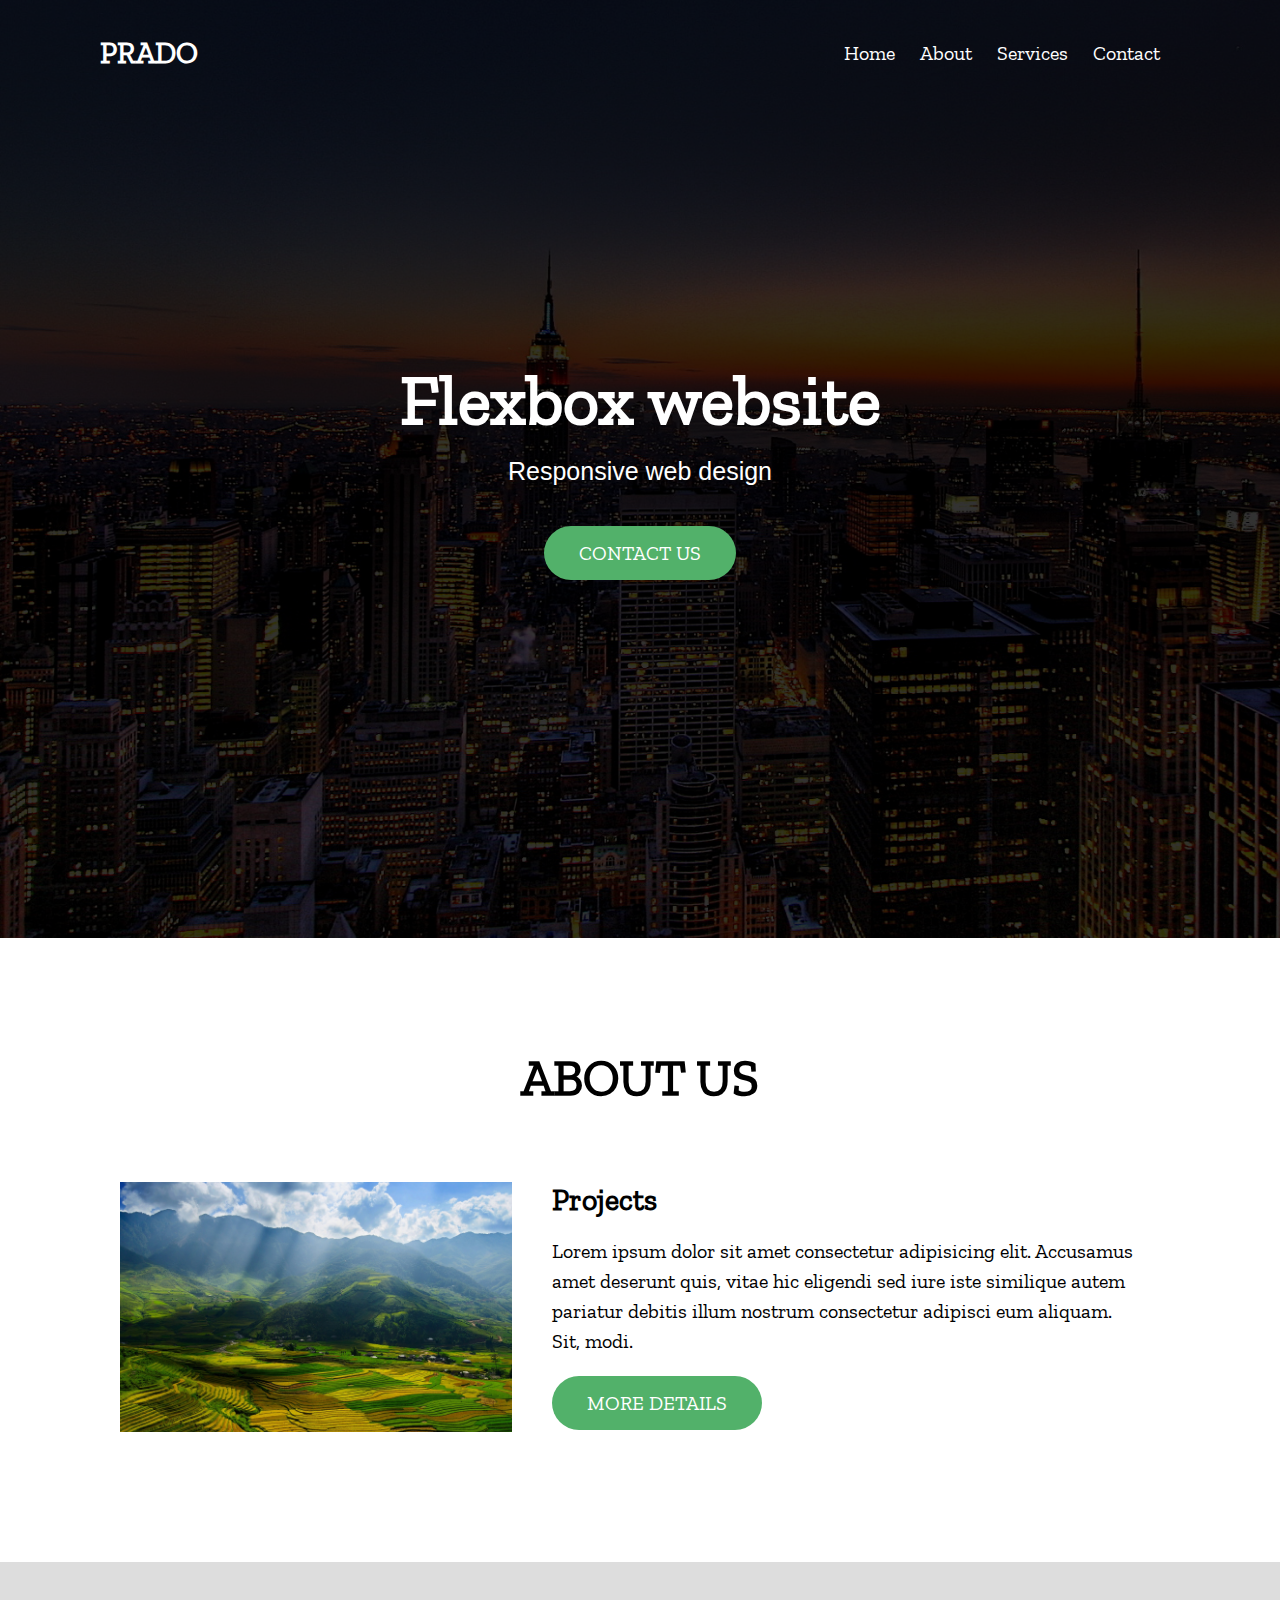
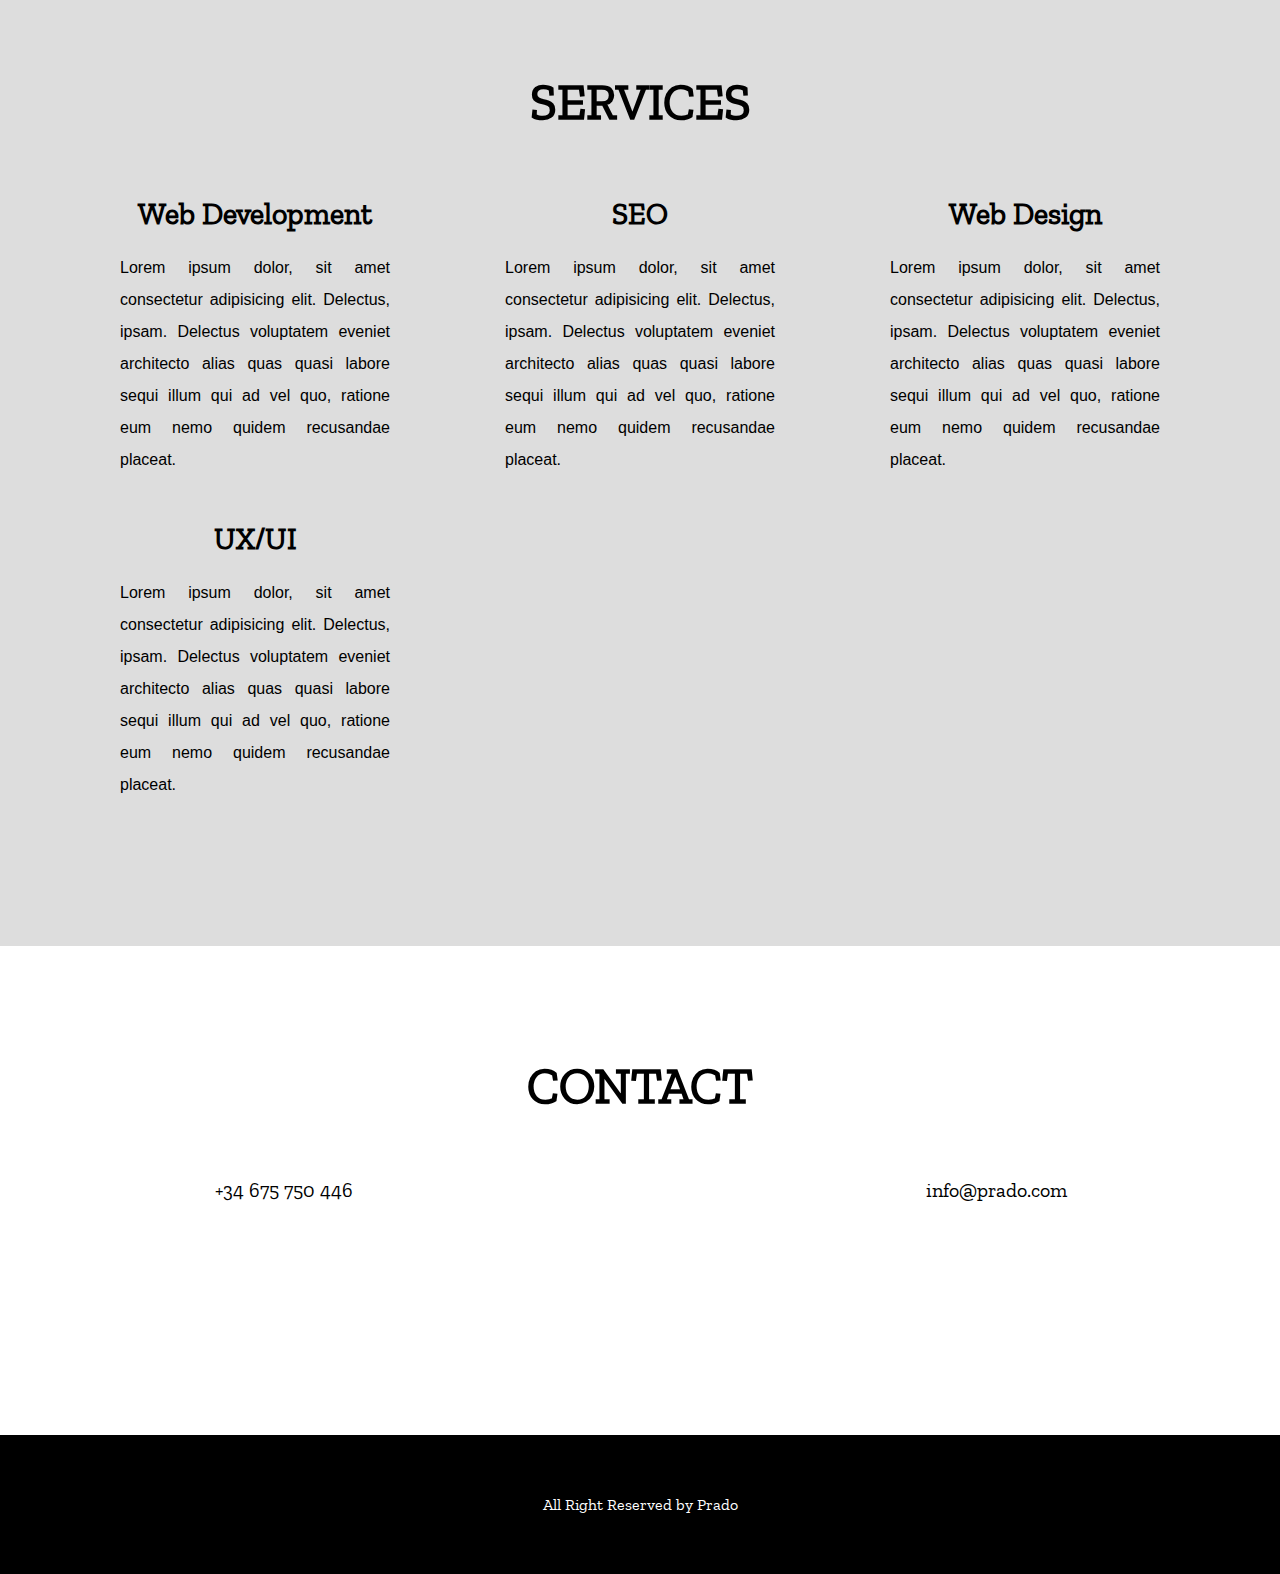
<file: index.html>
<!DOCTYPE html>
<html lang="es">

<head>
    <meta charset="UTF-8">
    <meta name="viewport" content="width=device-width, initial-scale=1.0">
    <title>Maquetación Flexbox</title>
    <link rel="stylesheet" href="styles.css">
    <link rel="stylesheet" href="https://use.fontawesome.com/releases/v5.5.0/css/all.css"
        integrity="sha384-B4dIYHKNBt8Bc12p+WXckhzcICo0wtJAoU8YZTY5qE0Id1GSseTk6S+L3BlXeVIU" crossorigin="anonymous">
</head>

<body>
    <header>
        <h2><a href="#">Prado</h2>
        <nav>
            <ul>
                <li><a href="#">Home</a></li>
                <li><a href="#about">About</a></li>
                <li><a href="#services">Services</a></li>
                <li><a href="#contact">Contact</a></li>
            </ul>
        </nav>
    </header>
    <section class="banner-area" id="banner">
        <div class="banner-img"></div>
        <h1>Flexbox website</h1>
        <h2>Responsive web design</h2>
        <a href="#" class="banner-button">Contact us</a>
    </section>

    <section class="about-area" id="about">
        <h3 class="subtitle">About us</h3>
        <ul class="about-content">
            <li class="about-left"></li>
            <li class="about-right">
                <h2>Projects</h2>
                <p>Lorem ipsum dolor sit amet consectetur adipisicing elit. Accusamus amet deserunt quis, vitae hic
                    eligendi sed iure iste similique autem pariatur debitis illum nostrum consectetur adipisci eum
                    aliquam. Sit, modi.</p>
                <a href="#" class="about-button">More details</a>
            </li>
        </ul>
    </section>

    <section class="services-area" id="services">
        <h3 class="subtitle">Services</h3>
        <div class="projects">
            <div class="work">
                <h3><i class="fa fa-laptop"></i></h3>
                <h4>Web Development</h4>
                <p>Lorem ipsum dolor, sit amet consectetur adipisicing elit. Delectus, ipsam. Delectus voluptatem
                    eveniet architecto alias quas quasi labore sequi illum qui ad vel quo, ratione eum nemo quidem
                    recusandae placeat.</p>
            </div>
            <div class="work">
                <h3><i class="fa fa-magic"></i></h3>
                <h4>SEO</h4>
                <p>Lorem ipsum dolor, sit amet consectetur adipisicing elit. Delectus, ipsam. Delectus voluptatem
                    eveniet architecto alias quas quasi labore sequi illum qui ad vel quo, ratione eum nemo quidem
                    recusandae placeat.</p>
            </div>
            <div class="work">
                <h3><i class="fa fa-paint-brush"></i></h3>
                <h4>Web Design</h4>
                <p>Lorem ipsum dolor, sit amet consectetur adipisicing elit. Delectus, ipsam. Delectus voluptatem
                    eveniet architecto alias quas quasi labore sequi illum qui ad vel quo, ratione eum nemo quidem
                    recusandae placeat.</p>
            </div>
            <div class="work">
                <h3><i class="fa fa-cog"></i></h3>
                <h4>UX/UI</h4>
                <p>Lorem ipsum dolor, sit amet consectetur adipisicing elit. Delectus, ipsam. Delectus voluptatem
                    eveniet architecto alias quas quasi labore sequi illum qui ad vel quo, ratione eum nemo quidem
                    recusandae placeat.</p>
            </div>
        </div>
    </section>

    <section class="contact-area" id="contact">
        <h3 class="subtitle">Contact</h3>
        <ul class="contact">
            <li>
                <a href="tel:675750446"><i class="fa fa-phone"></i></a>
                <p>+34 675 750 446</p>
            </li>
            
            <li>
                <iframe class="google"
                    src="https://www.google.com/maps/embed?pb=!1m18!1m12!1m3!1d2994.963899430315!2d2.081718366858787!3d41.353138389633784!2m3!1f0!2f0!3f0!3m2!1i1024!2i768!4f13.1!3m3!1m2!1s0x12a49946319bf58b%3A0xdaf34ad3139f44f0!2sPasseig%20dels%20Ferrocarrils%20Catalans%2C%20171-161%2C%2008940%20Cornell%C3%A0%20de%20Llobregat%2C%20Barcelona!5e0!3m2!1ses!2ses!4v1611320121248!5m2!1ses!2ses"
                    frameborder="0" style="border:0;" allowfullscreen="" aria-hidden="false"
                    tabindex="0"></iframe>
            </li>
            
            <li>
                <a href="mailto:roberto.prado.lopez@protonmail.com"><i class="fa fa-envelope"></i></a>
                <p>info@prado.com</p>
            </li>
        </ul>
    </section>

    <footer>
        <p>All Right Reserved by Prado</p>
    </footer>

</body>

</html>
</file>
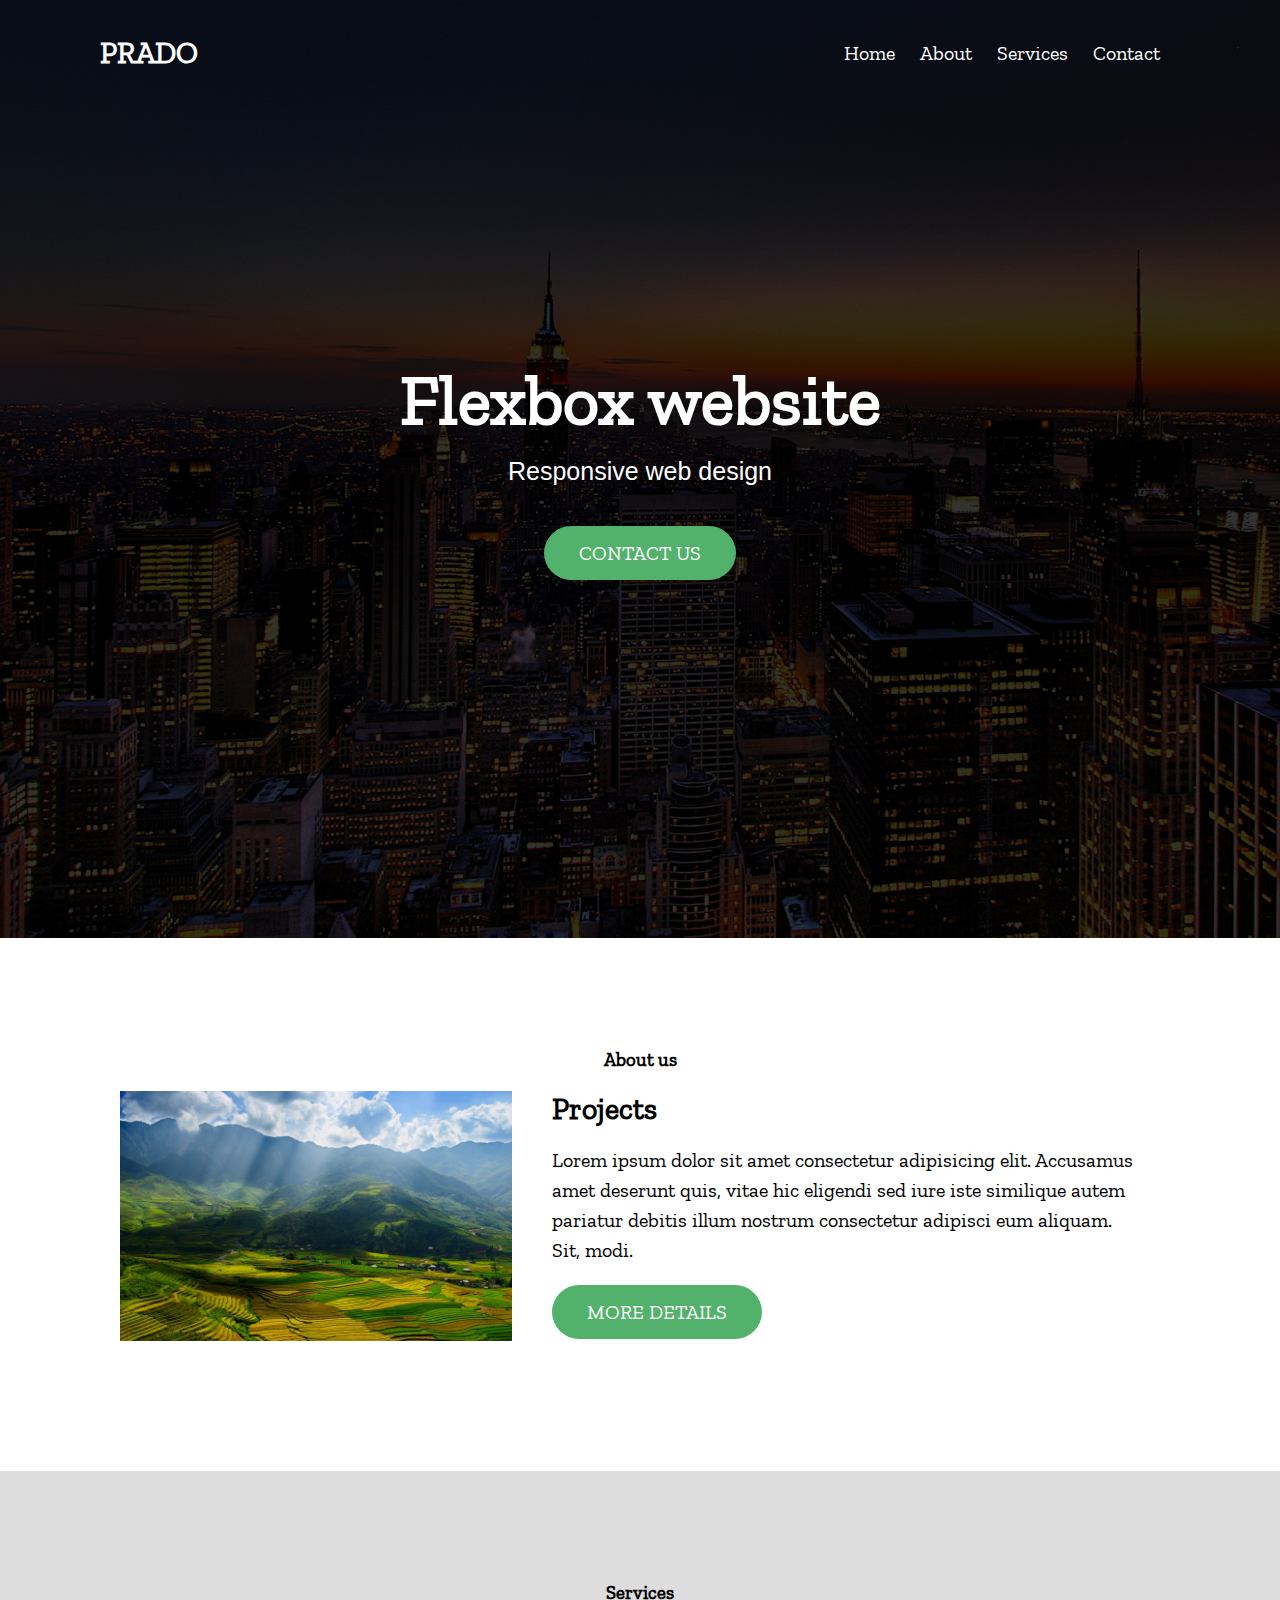
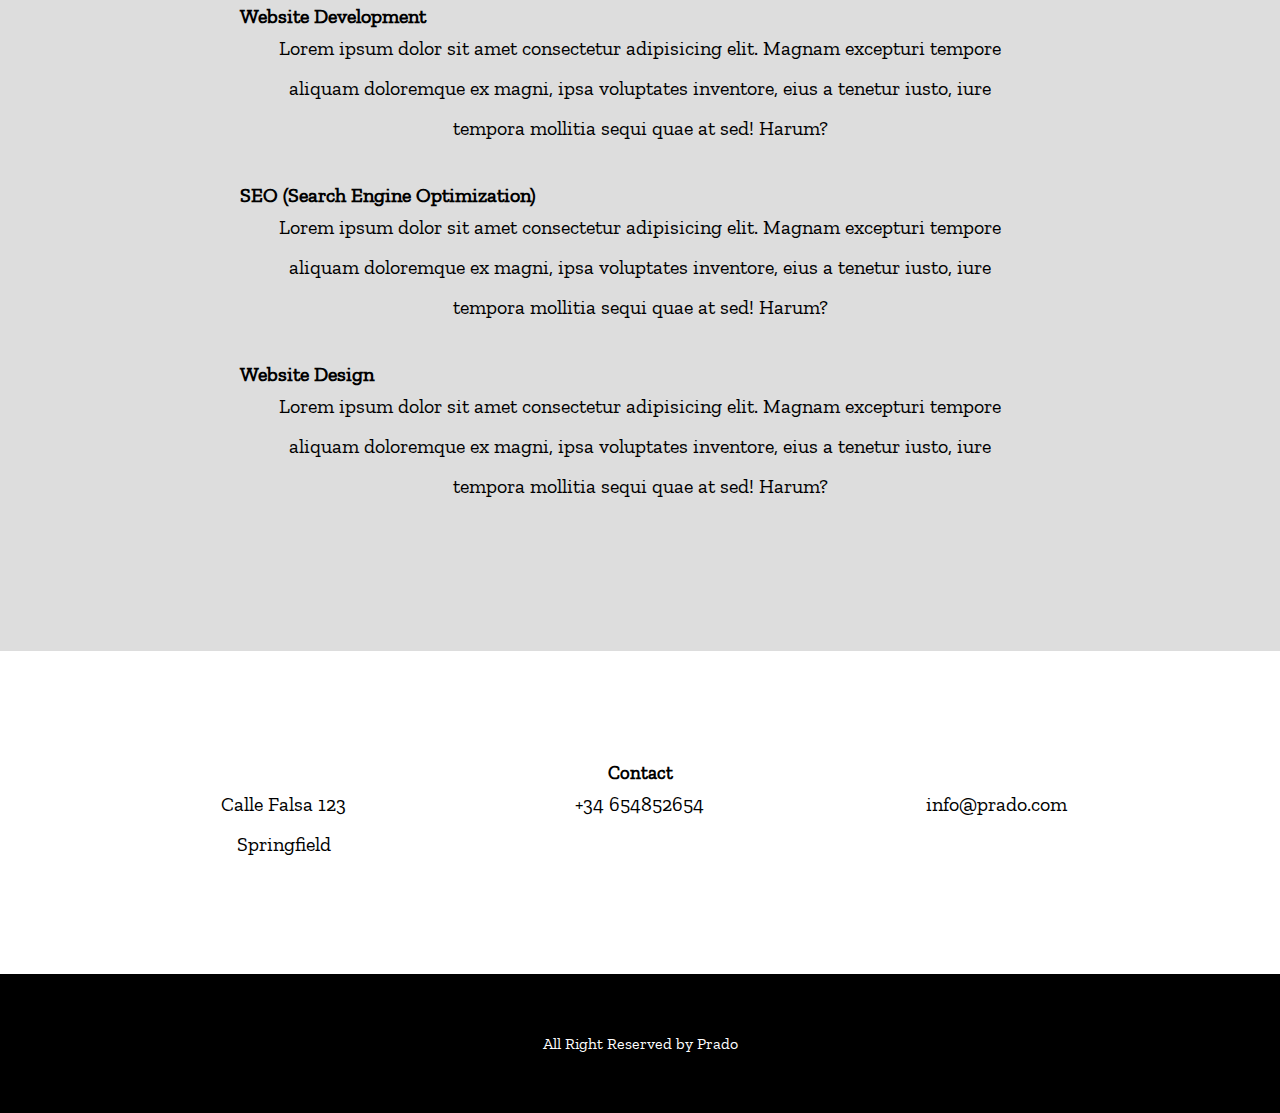
<file: flexbox.html>
<!DOCTYPE html>
<html lang="es">

<head>
    <meta charset="UTF-8">
    <meta name="viewport" content="width=device-width, initial-scale=1.0">
    <title>Maquetación Flexbox</title>
    <link rel="stylesheet" href="styles.css">
    <link rel="stylesheet" href="https://use.fontawesome.com/releases/v5.5.0/css/all.css"
        integrity="sha384-B4dIYHKNBt8Bc12p+WXckhzcICo0wtJAoU8YZTY5qE0Id1GSseTk6S+L3BlXeVIU" crossorigin="anonymous">
</head>

<body>
    <header>
        <h2><a href="#">Prado</h2>
        <nav>
            <ul>
                <li><a href="#">Home</a></li>
                <li><a href="#">About</a></li>
                <li><a href="#">Services</a></li>
                <li><a href="#">Contact</a></li>
            </ul>
        </nav>
    </header>
    <section class="banner-area">
        <div class="banner-img"></div>
        <h1>Flexbox website</h1>
        <h2>Responsive web design</h2>
        <a href="#" class="banner-button">Contact us</a>
    </section>

    <section class="about-area" id="about">
        <h3 class="section-title">About us</h3>
        <ul class="about-content">
            <li class="about-left"></li>
            <li class="about-right">
                <h2>Projects</h2>
                <p>Lorem ipsum dolor sit amet consectetur adipisicing elit. Accusamus amet deserunt quis, vitae hic
                    eligendi sed iure iste similique autem pariatur debitis illum nostrum consectetur adipisci eum
                    aliquam. Sit, modi.</p>
                <a href="#" class="about-button">More details</a>
            </li>
        </ul>
    </section>

    <section class="services-area" id="services">
        <h3 class="section-title">Services</h3>
        <ul class="services-content">
            <li>
                <i class="fa fa-laptop"></i>
                <h4>Website Development</h4>
                <p>Lorem ipsum dolor sit amet consectetur adipisicing elit. Magnam excepturi tempore aliquam doloremque
                    ex magni, ipsa voluptates inventore, eius a tenetur iusto, iure tempora mollitia sequi quae at sed!
                    Harum?</p>
            </li>
            <li>
                <i class="fa fa-magic"></i> 
                <h4>SEO (Search Engine Optimization)</h4>
                <p>Lorem ipsum dolor sit amet consectetur adipisicing elit. Magnam excepturi tempore aliquam doloremque
                    ex magni, ipsa voluptates inventore, eius a tenetur iusto, iure tempora mollitia sequi quae at sed!
                    Harum?</p>
            </li>
            <li>
                <i class="fa fa-paint-brush"></i>
                <h4>Website Design</h4>
                <p>Lorem ipsum dolor sit amet consectetur adipisicing elit. Magnam excepturi tempore aliquam doloremque
                    ex magni, ipsa voluptates inventore, eius a tenetur iusto, iure tempora mollitia sequi quae at sed!
                    Harum?</p>
            </li>
        </ul>
    </section>

    <section class="contact-area" id="contact">
        <h3 class="section-title">Contact</h3>
        <ul class="contact">
            <li>
                <i class="fa fa-map-marker"></i>
                <p>Calle Falsa 123 <br>Springfield</p>
            </li>
            <li>
                <i class="fa fa-phone"></i>
                <p>+34 654852654</p>
            </li>
            <li>
                <i class="fa fa-envelope"></i>
                <p>info@prado.com</p>
            </li>
        </ul>      

    </section>

    <footer>
        <p>All Right Reserved by Prado</p>
    </footer>

</body>

</html>
</file>
<file: styles.css>
*{
    margin: 0px;
    padding:0px;
    box-sizing:border-box; 
}

@font-face{
    font-family: "zillaSlab";
    src: url(fonts/ZillaSlab-Regular.ttf);
    font-weight: normal;
    font-style: normal;
}

body{
font-family: zillaSlab;
}

nav,ul{
    list-style: none;
    font-size: 20px;
}

a{
    text-decoration: none;
    cursor:pointer;
    color:white;
}

header{
    position: absolute;
    top: 0;
    left: 0;
    z-index: 10;
    width: 100%;
    display: -webkit-flex;
    display: -moz-flex;
    display: -ms-flex;
    display: -o-flex;
    display: flex;
    justify-content: space-between;
    align-items: center;
    padding: 35px 100px 0;
    
    
}

header h2{
    text-transform: uppercase;
    font-size: 30px;
    
}

header nav ul{
    display: -webkit-flex;
    display: -moz-flex;
    display: -ms-flex;
    display: -o-flex;
    display: flex;
    
}

header nav ul li a{
    margin-right:15px;
    padding: 5px;
    border-radius: 5px;
    transition: all 300ms;
}   

header nav ul li a:hover{
    background-color: white;
    color: black;
}


header nav ul li:first-child{
    margin-left: 0;

}

header nav ul li:last-child{
    margin-right: 0;
}


@media (max-width:1000px){
    header{
            padding: 20px 50px;
    }
}

@media (max-width:700px){
    header{
        flex-direction: column;
    }
    header h2{
        margin-bottom: 15px;
    }
    header nav ul li{
        margin: 0 7px;
    }
}

/*Banner*/

section{
    display: -webkit-flex;
    display: -moz-flex;
    display: -ms-flex;
    display: -o-flex;
    display: flex;
    flex-direction: column;
    align-items: center;
    padding: 110px 100px;
}

@media (max-width:1000px){
    section{
        padding: 100px 50px;
    }
}

@media (max-width:600px){
    section{
        padding: 125px 30px;
    }
}

/*revisar*/
section p{
    max-width: 800px;
    text-align: center;
    margin-bottom: 35px;
    padding: 0 20px;
    line-height: 2;

}

.banner-area{
    position: relative;
    justify-content: center;
    min-height: 938px;
    color:white;
    text-align: center;
}

.banner-area .banner-img{
    background: url(img/JcV8Ky.jpg);
    position:absolute;
    width: 100%;
    height: 100%;
    -webkit-background-size: cover;
    background-size: cover;
    z-index: -1;
  

}


.banner-area .banner-img:after{
    content: '';
    position: absolute;
    top: 0;
    left: 0;
    width: 100%;
    height: 100%;
    background-color: black;
    opacity: 0.8;

}

.banner-area h1{
    margin-bottom: 15px;
    font-size: 70px;
    font-weight: bold;

}

.banner-area h2{
    margin-bottom: 40px;
    font-size: 25px;
    font-family: sans-serif;
    font-weight: normal;
}


.banner-button{
    font-size: 20px;
    padding: 15px 35px;
    background:rgb(82, 177, 106);
    border-radius: 50px;
    text-transform: uppercase;
    color: white;
    transition: all 100ms;
}
.banner-button:hover{
    border: 1px solid white;
    font-weight: bolder;
}

@media (max-width:800px){
    .banner-area{
        min-height: 900px;

    }
    .banner-img{
        top: -50px;
        left: 0;
    }
    .banner-area h1{
        font-size: 38px;

    }
    .banner-area h2{
        font-size: 20px;
    }
    .banner-area a.banner-button{
        padding: 15px 40px;
    }

}


/*about area*/

.about-content{
    width: 100%;
    display: -webkit-flex;
    display: -moz-flex;
    display: -ms-flex;
    display: -o-flex;
    display: flex;
    flex-wrap: wrap;
    justify-content: center;
}

.about-content li{
    padding: 20px;
    height: 290px;
    background-clip: content-box;
    background-size: cover;
    -webkit-background-size: cover;
    background-position: center;
}

.about-left{
    flex-basis: 40%;
    background-image: url(img/Landscape-9.jpg);
}

.about-right{
    flex-basis: 60%;
}

.about-right p {    /*sustituye a about area p*/
    max-width: 800px;
    margin-bottom: 35px;
    line-height: 1.5;
    text-align: left;
    padding-left: 0;
}

.subtitle{
    text-transform: uppercase;
    font-size: 50px;
    margin-bottom: 5%;
}

.about-right h2{
    margin-bottom: 3%;
}

.about-button{
    padding: 15px 35px;
    background:rgb(82, 177, 106);
    border-radius: 50px;
    text-transform: uppercase;
    color: #fff;
    transition: all 100ms;
}
.about-button:hover{
    font-weight: bolder;
}

@media (max-width: 1000px){
    .about-left,
    .about-right{
        flex-basis: 100%;
    }

    .about-content li{
        padding: 8px;
    }
}


/*Services*/
.services-area{
    background: #dddddd;
    }

    

.projects{
    display: -webkit-flex;
    display: -moz-flex;
    display: -ms-flex;
    display: -o-flex;
    display: flex;
    flex-direction: row;
    flex-wrap: wrap;
    justify-content: space-between;
    flex-basis: 100%;
}


.work{
    flex-grow: 0;
    flex-basis: 310px; 
    transition: all 300ms;
    overflow: hidden;
}

.work:hover{
    transform: scale(1.1);
    color: white;
    background-color: black;
    border-radius: 5px;
    border: 2px solid  rgb(82, 177, 106);
}


.work h3{
    font-size: 50px;
    color: rgb(82, 177, 106);
    text-align: center;
}

.work:hover h3{
    animation: showIcon 500ms linear;
}

@media (max-width:1000px){
    .work{
        flex-grow: 1;
        margin-bottom: 20px;
    }
    .work h3{
        margin-top: 10px;
    }
}

@keyframes showIcon{
    from{ 
        transform: translateY(-200%);
    }
    to{
        transform: translateY(0%);
    }
}

.work h4{
    text-align: center;
    margin-top: 10px;
    font-size: 30px;
}

.work:hover h4{
    animation: showTitle 500ms linear;
}

@keyframes showTitle{
    from{ 
        transform: translateY(-400%);
    }
    to{
        transform: translateY(0%);
    }
}

.work p{
    text-align: justify;
    margin-top: 20px;
    font-family: sans-serif;
}

.work:hover p{
    animation: showText 500ms linear;
}

@keyframes showText{
    from{ 
        transform: translateX(-400%);
    }
    to{
        transform: translateX(0%);
    }
}

/*Contact*/

.contact{
    width: 100%;
    display: -webkit-flex;
    display: -moz-flex;
    display: -ms-flex;
    display: -o-flex;
    display: flex;
    flex-wrap: wrap;
    justify-content: center;
    
}

.contact li{
    padding: 0 30px;
    text-align: center;
    flex-basis: 33%;
}

.contact li i{
    font-size: 50px;
    color: rgb(82, 177, 106);
    margin-top: 10px;
    margin-bottom:25px;
}

.google{
    width: 90%;
    height: 100%;
}

.contact li p{
    margin: 0;
}

@media (max-width:1000px){
    .contact li{
        flex-basis: 100%;
        margin-bottom: 65px;
    }
    .content li:last-child{
        margin-bottom: 0;
    }
    .content li p{
        padding: 0;
    }
}

/*Footer*/
footer{
    display: -webkit-flex;
    display: -moz-flex;
    display: -ms-flex;
    display: -o-flex;
    display: flex;
    flex-direction: column;
    text-align: center;
    align-items: center;
    color:#fff;
    background: #000000;
    padding: 60px 0;

}
</file>
